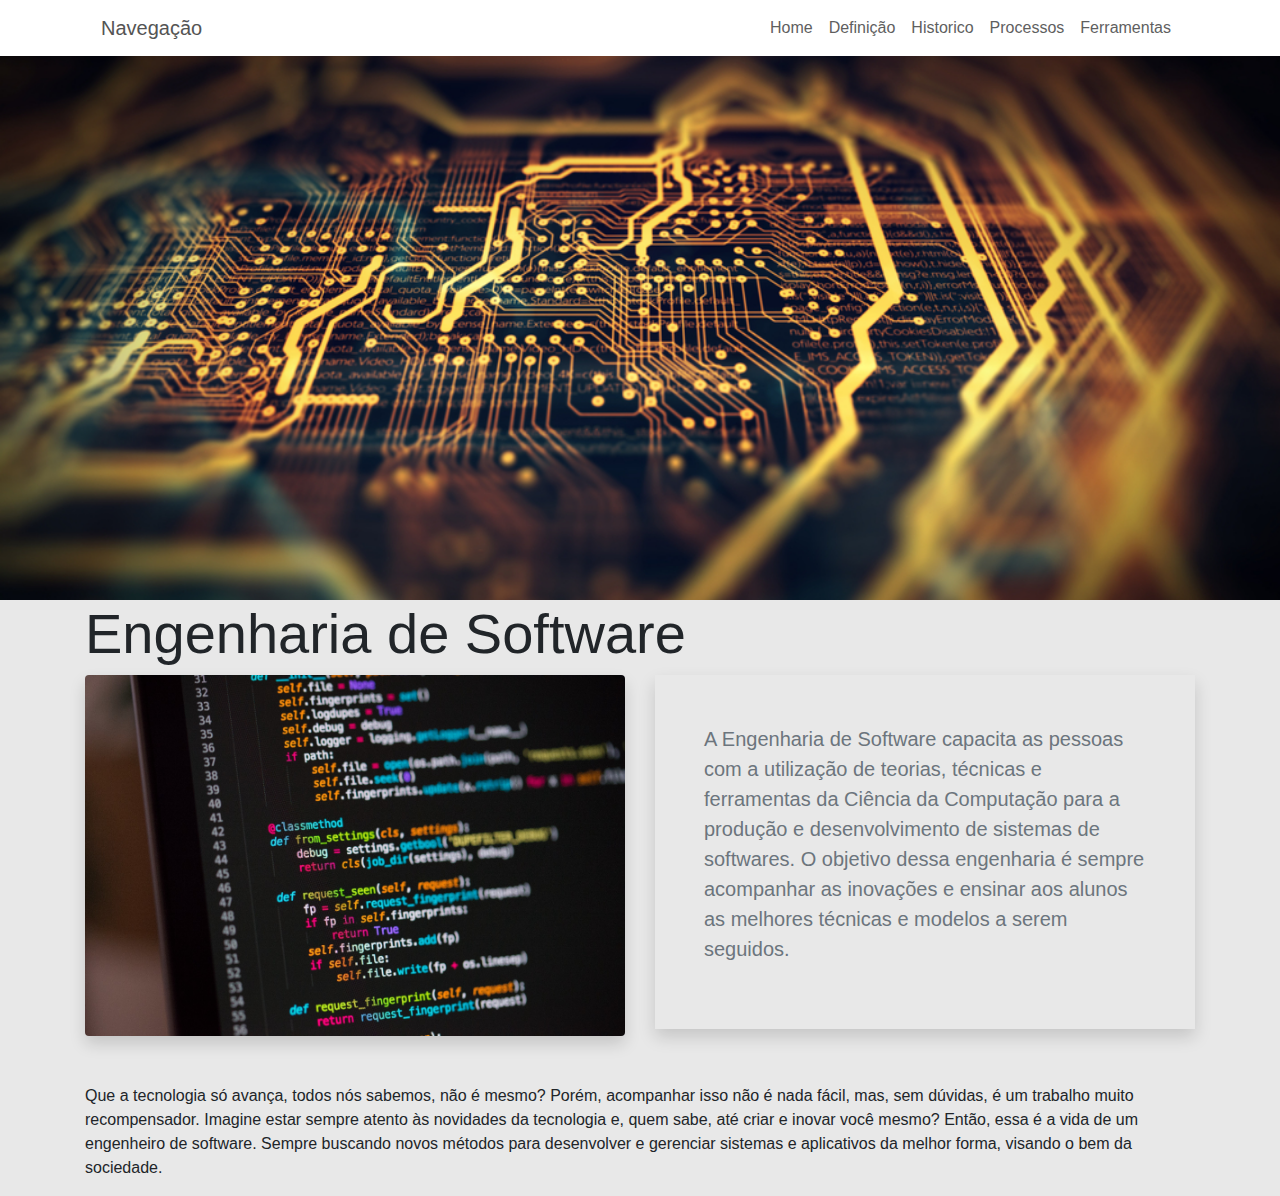
<file: index.html>
<!doctype html>
<html lang="pt-br">

<head>

    <!-- Required meta tags -->
    <meta charset="utf-8">
    <meta name="viewport" content="width=device-width, initial-scale=1, shrink-to-fit=no">

    <!-- Bootstrap CSS -->
    <link rel="stylesheet" href="css/bootstrap.min.css">
    <link rel="stylesheet" href="css/csshome1.css">
    <title>Aula desenvolvimento internet</title>
</head>

<body>

    <header id="Home">
        <div class="fundowhite">
            <div class="container">

                <nav class="navbar navbar-expand-lg navbar-light ">
                    <a class="navbar-brand">Navegação</a>
                    <button class="navbar-toggler" type="button" data-toggle="collapse" data-target="#navbarSupportedContent" aria-controls="navbarSupportedContent" aria-expanded="false" aria-label="Toggle navigation">
        <span class="navbar-toggler-icon"></span>
      </button>


                    <div class="collapse navbar-collapse" id="navbarSupportedContent">
                        <ul class="navbar-nav ml-auto">
                            <li class="nav-item active">
                                <a class="nav-link" href="index.html">Home <span class="sr-only">(current)</span></a>
                            </li>
                            <li class="nav-item">
                                <a class="nav-link" href="definiçao.html">Definição</a>
                            </li>
                            <li class="nav-item">
                                <a class="nav-link" href="Historico.htm">Historico</a>
                            </li>
                            <li class="nav-item">
                                <a class="nav-link" href="processos.html">Processos</a>
                            </li>
                            <li class="nav-item">
                                <a class="nav-link" href="Ferramentas.html">Ferramentas</a>
                            </li>
                            </li>

                        </ul>

                    </div>
                </nav>
            </div>
        </div>
    </header>

    <section id="" class="secao-eng">
        <div class="container">
            <div class="row">

                <div class="col-md-12">
                    <h1 class="display-4">Engenharia de Software</h1>
                </div>
                <div class="col-md-6">
                    <td><img width="100%" src="img/python-engenharia360-2.jpg" id="fotoprincipal" class="shadow mb-5 bg-white rounded" /></td>
                </div>
                <div class="col-md-6">

                    <table>
                        <tr class="shadow">
                            <td>
                                <p class="blockquote text-secondary p-5">
                                    A Engenharia de Software capacita as pessoas com a utilização de teorias, técnicas e ferramentas da Ciência da Computação para a produção e desenvolvimento de sistemas de softwares. O objetivo dessa engenharia é sempre acompanhar as inovações e ensinar
                                    aos alunos as melhores técnicas e modelos a serem seguidos.
                                </p>
                            </td>
                        </tr>
                    </table>
                </div>
            </div>
        </div>
    </section>
    <section>
        <div class="container">
            <div class="row">
                <div class="col-md-12">
                    <p>Que a tecnologia só avança, todos nós sabemos, não é mesmo? Porém, acompanhar isso não é nada fácil, mas, sem dúvidas, é um trabalho muito recompensador. Imagine estar sempre atento às novidades da tecnologia e, quem sabe, até criar
                        e inovar você mesmo? Então, essa é a vida de um engenheiro de software. Sempre buscando novos métodos para desenvolver e gerenciar sistemas e aplicativos da melhor forma, visando o bem da sociedade.</p>

                </div>
            </div>
        </div>
    </section>

























    <!--Inicio Carrousel!-->


    <!-- Optional JavaScript -->
    <!-- jQuery first, then Popper.js, then Bootstrap JS -->
    <script src="https://code.jquery.com/jquery-3.5.1.slim.min.js" integrity="sha384-DfXdz2htPH0lsSSs5nCTpuj/zy4C+OGpamoFVy38MVBnE+IbbVYUew+OrCXaRkfj" crossorigin="anonymous"></script>
    <script src="https://cdn.jsdelivr.net/npm/popper.js@1.16.0/dist/umd/popper.min.js" integrity="sha384-Q6E9RHvbIyZFJoft+2mJbHaEWldlvI9IOYy5n3zV9zzTtmI3UksdQRVvoxMfooAo" crossorigin="anonymous"></script>
    <script src="https://stackpath.bootstrapcdn.com/bootstrap/4.5.0/js/bootstrap.min.js" integrity="sha384-OgVRvuATP1z7JjHLkuOU7Xw704+h835Lr+6QL9UvYjZE3Ipu6Tp75j7Bh/kR0JKI" crossorigin="anonymous"></script>
</body>

</html>
</file>
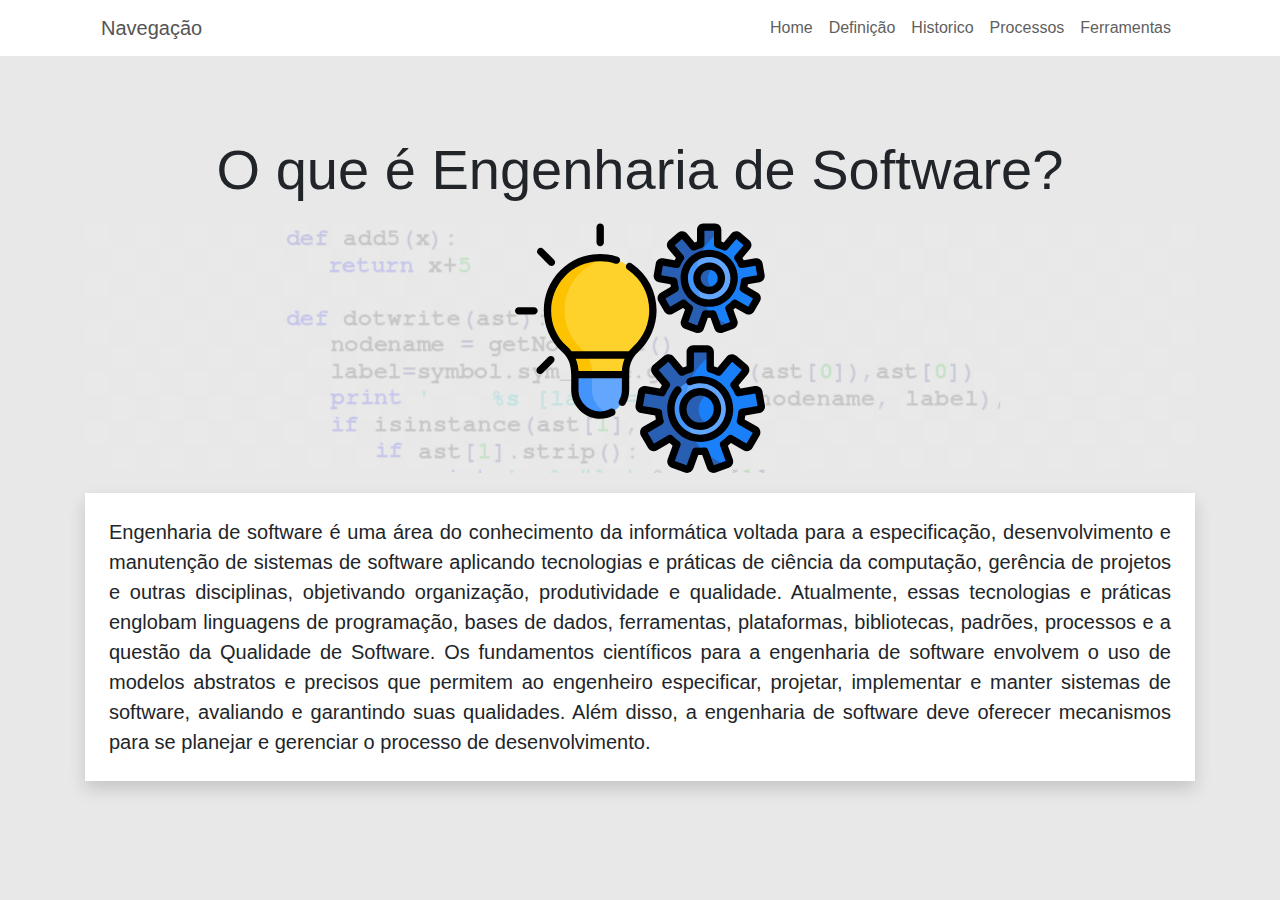
<file: definiçao.html>
<!doctype html>
<html lang="pt-br">

<head>

    <!-- Required meta tags -->
    <meta charset="utf-8">
    <meta name="viewport" content="width=device-width, initial-scale=1, shrink-to-fit=no">

    <!-- Bootstrap CSS -->
    <link rel="stylesheet" href="css/bootstrap.min.css">
    <link rel="stylesheet" href="css/csshome1.css">
    <title>Aula desenvolvimento internet</title>
</head>

<body>
    <div class="fundowhite">
        <div class="container">

            <nav class="navbar navbar-expand-lg navbar-light ">
                <a class="navbar-brand">Navegação</a>
                <button class="navbar-toggler" type="button" data-toggle="collapse" data-target="#navbarSupportedContent" aria-controls="navbarSupportedContent" aria-expanded="false" aria-label="Toggle navigation">
    <span class="navbar-toggler-icon"></span>
  </button>


                <div class="collapse navbar-collapse" id="navbarSupportedContent">
                    <ul class="navbar-nav ml-auto">
                        <li class="nav-item active">
                            <a class="nav-link" href="index.html">Home <span class="sr-only">(current)</span></a>
                        </li>
                        <li class="nav-item">
                            <a class="nav-link" href="definiçao.html">Definição</a>
                        </li>
                        <li class="nav-item">
                            <a class="nav-link" href="Historico.htm">Historico</a>
                        </li>
                        <li class="nav-item">
                            <a class="nav-link" href="processos.html">Processos</a>
                        </li>
                        <li class="nav-item">
                            <a class="nav-link" href="Ferramentas.html">Ferramentas</a>
                        </li>
                        </li>

                    </ul>

                </div>
            </nav>
        </div>
    </div>
    <section id="definicao">
        <div class="container">
            <div class="row">
                <div class="col-md-12">
                    <h2 class="display-4 text-center">O que é Engenharia de Software?</h2>
                    <div class="bg-codigo">
                        <img src="img/definicao2.svg">
                    </div>

                    <div class="blockquote shadow p-j p-4">Engenharia de software é uma área do conhecimento da informática voltada para a especificação, desenvolvimento e manutenção de sistemas de software aplicando tecnologias e práticas de ciência da computação, gerência de projetos e outras
                        disciplinas, objetivando organização, produtividade e qualidade. Atualmente, essas tecnologias e práticas englobam linguagens de programação, bases de dados, ferramentas, plataformas, bibliotecas, padrões, processos e a questão
                        da Qualidade de Software. Os fundamentos científicos para a engenharia de software envolvem o uso de modelos abstratos e precisos que permitem ao engenheiro especificar, projetar, implementar e manter sistemas de software, avaliando
                        e garantindo suas qualidades. Além disso, a engenharia de software deve oferecer mecanismos para se planejar e gerenciar o processo de desenvolvimento.</div>
                </div>
            </div>
        </div>

    </section>
</body>

</html>
</file>
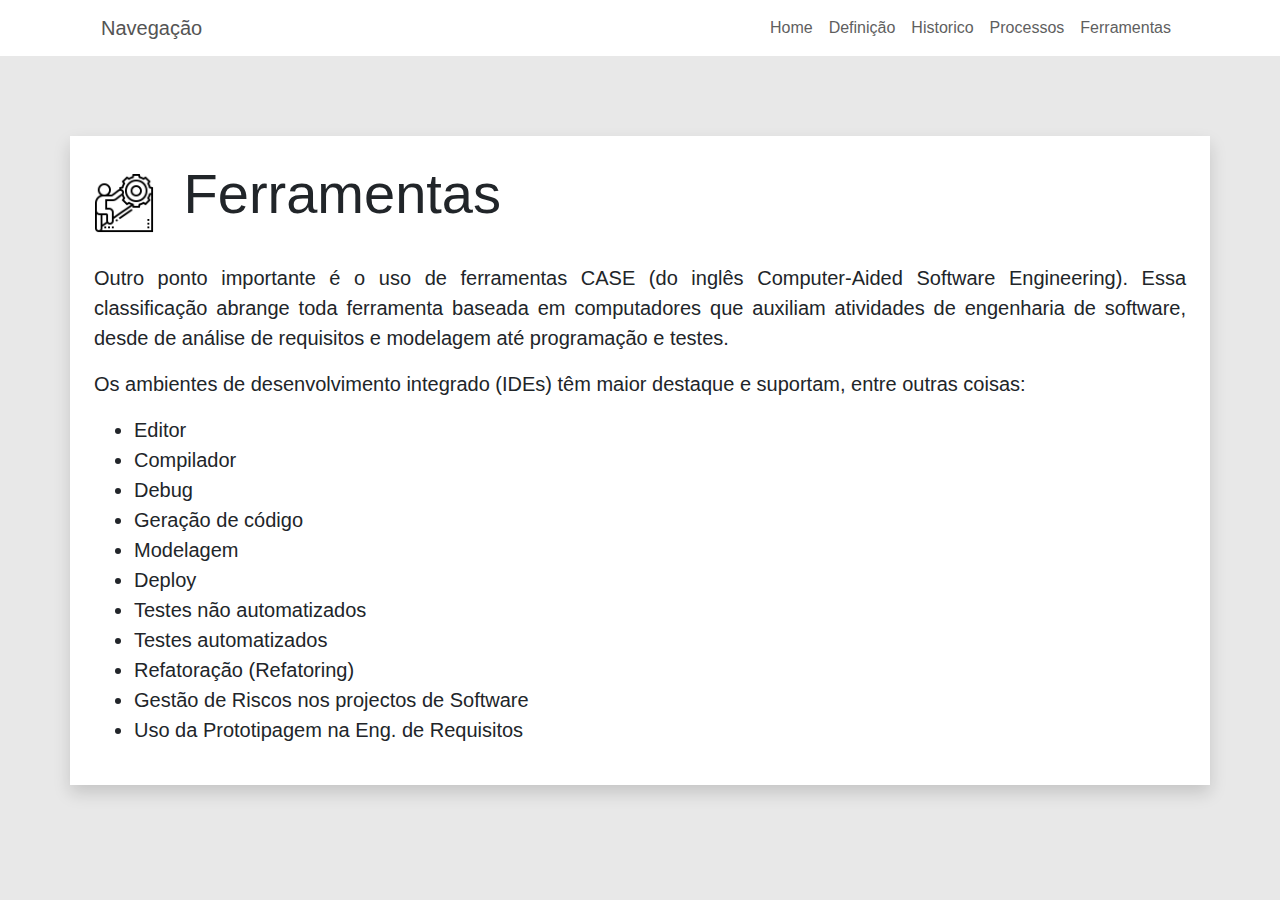
<file: Ferramentas.html>
<!doctype html>
<html lang="pt-br">

<head>

    <!-- Required meta tags -->
    <meta charset="utf-8">
    <meta name="viewport" content="width=device-width, initial-scale=1, shrink-to-fit=no">

    <!-- Bootstrap CSS -->
    <link rel="stylesheet" href="css/bootstrap.min.css">
    <link rel="stylesheet" href="css/csshome1.css">
    <title>Aula desenvolvimento internet</title>
</head>

<body>

    <div class="fundowhite">
        <div class="container">

            <nav class="navbar navbar-expand-lg navbar-light ">
                <a class="navbar-brand">Navegação</a>
                <button class="navbar-toggler" type="button" data-toggle="collapse" data-target="#navbarSupportedContent" aria-controls="navbarSupportedContent" aria-expanded="false" aria-label="Toggle navigation">
                    <span class="navbar-toggler-icon"></span>
                </button>


                <div class="collapse navbar-collapse" id="navbarSupportedContent">
                    <ul class="navbar-nav ml-auto">
                        <li class="nav-item active">
                            <a class="nav-link" href="index.html">Home <span class="sr-only">(current)</span></a>
                        </li>
                        <li class="nav-item">
                            <a class="nav-link" href="definiçao.html">Definição</a>
                        </li>
                        <li class="nav-item">
                            <a class="nav-link" href="Historico.htm">Historico</a>
                        </li>
                        <li class="nav-item">
                            <a class="nav-link" href="processos.html">Processos</a>
                        </li>
                        <li class="nav-item">
                            <a class="nav-link" href="Ferramentas.html">Ferramentas</a>
                        </li>
                        </li>

                    </ul>

                </div>
            </nav>
        </div>
    </div>

    <div class="fin">
        <div class="container">
            <div class="row">
                <div class="blockquote shadow p-j p-4">
                    <img src="img/effort.png" class="imgsizex" alt="">
                    <h2 class="copy2 display-4">Ferramentas</h2>
                    <div class="xit"></div>

                    <p>Outro ponto importante é o uso de ferramentas CASE (do inglês Computer-Aided Software Engineering). Essa classificação abrange toda ferramenta baseada em computadores que auxiliam atividades de engenharia de software, desde de análise
                        de requisitos e modelagem até programação e testes.</p>

                    <p>Os ambientes de desenvolvimento integrado (IDEs) têm maior destaque e suportam, entre outras coisas:</p>
                    <ul>
                        <li>Editor</li>
                        <li>Compilador</li>
                        <li>Debug</li>
                        <li>Geração de código</li>
                        <li>Modelagem</li>
                        <li>Deploy</li>
                        <li>Testes não automatizados</li>
                        <li>Testes automatizados</li>
                        <li>Refatoração (Refatoring)</li>
                        <li>Gestão de Riscos nos projectos de Software</li>
                        <li>Uso da Prototipagem na Eng. de Requisitos</li>
                </div>
            </div>
        </div>
    </div>

    </ul>


</body>

</html>
</file>
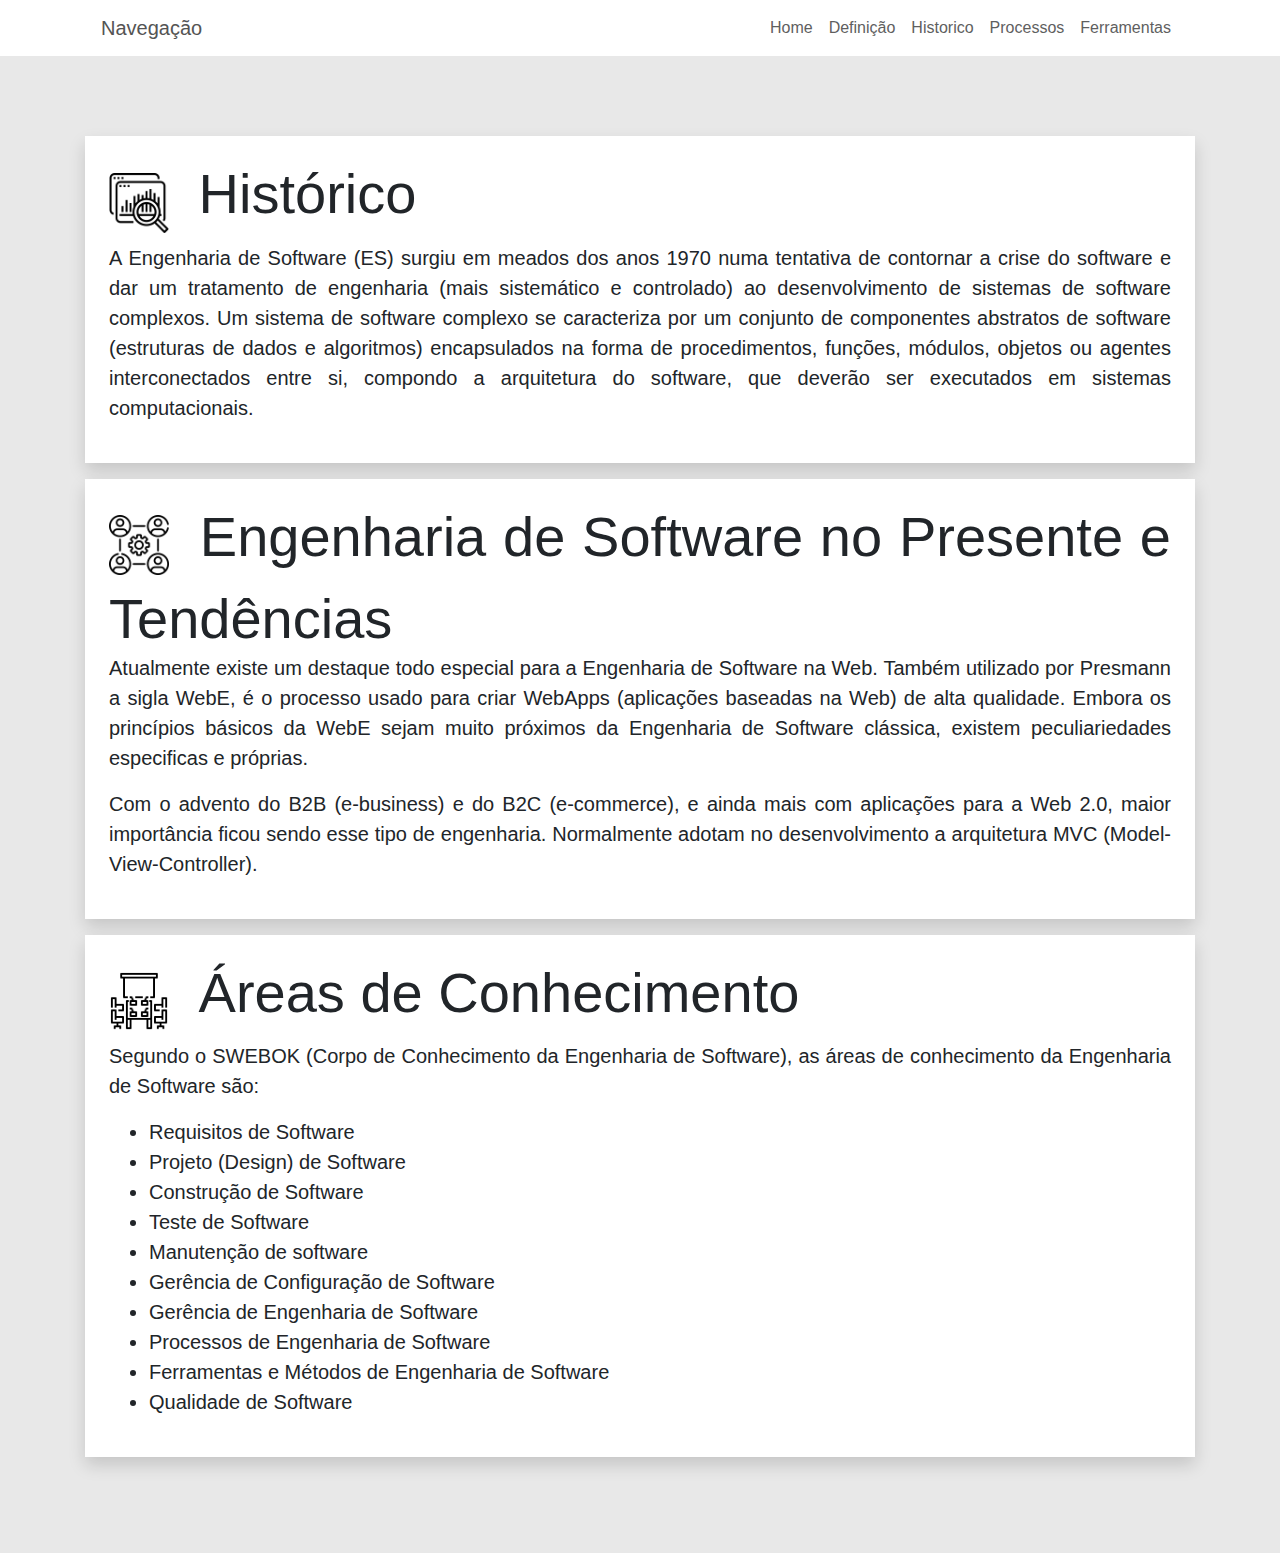
<file: Historico.htm>
<!doctype html>
<html lang="pt-br">

<head>

    <!-- Required meta tags -->
    <meta charset="utf-8">
    <meta name="viewport" content="width=device-width, initial-scale=1, shrink-to-fit=no">

    <!-- Bootstrap CSS -->
    <link rel="stylesheet" href="css/bootstrap.min.css">
    <link rel="stylesheet" href="css/csshome1.css">

    <title>Aula desenvolvimento internet</title>
</head>

<body>

    <div class="fundowhite">
        <div class="container">

            <nav class="navbar navbar-expand-lg navbar-light ">
                <a class="navbar-brand">Navegação</a>
                <button class="navbar-toggler" type="button" data-toggle="collapse" data-target="#navbarSupportedContent" aria-controls="navbarSupportedContent" aria-expanded="false" aria-label="Toggle navigation">
    <span class="navbar-toggler-icon"></span>
  </button>


                <div class="collapse navbar-collapse" id="navbarSupportedContent">
                    <ul class="navbar-nav ml-auto">
                        <li class="nav-item active">
                            <a class="nav-link" href="index.html">Home <span class="sr-only">(current)</span></a>
                        </li>
                        <li class="nav-item">
                            <a class="nav-link" href="definiçao.html">Definição</a>
                        </li>
                        <li class="nav-item">
                            <a class="nav-link" href="Historico.htm">Historico</a>
                        </li>
                        <li class="nav-item">
                            <a class="nav-link" href="processos.html">Processos</a>
                        </li>
                        <li class="nav-item">
                            <a class="nav-link" href="Ferramentas.html">Ferramentas</a>
                        </li>
                        </li>

                    </ul>

                </div>
            </nav>
        </div>
    </div>
    <section id="hist">
        <div class="container">
            <div class="row">
                <div class="col-md-12">
                    <div class="blockquote  shadow p-j p-4">
                        <img src="img/business.png" class="imgsizex" alt="">
                        <h2 class="display-4 copy2">Histórico</h2>

                        <p>A Engenharia de Software (ES) surgiu em meados dos anos 1970 numa tentativa de contornar a crise do software e dar um tratamento de engenharia (mais sistemático e controlado) ao desenvolvimento de sistemas de software complexos.
                            Um sistema de software complexo se caracteriza por um conjunto de componentes abstratos de software (estruturas de dados e algoritmos) encapsulados na forma de procedimentos, funções, módulos, objetos ou agentes interconectados
                            entre si, compondo a arquitetura do software, que deverão ser executados em sistemas computacionais.</p>

                    </div>
                    <div class="blockquote  shadow p-j p-4">
                        <img src="img/meeting1.png" class="imgsizex" alt="">
                        <h2 class="display-4 copy2">Engenharia de Software no Presente e Tendências</h2>

                        <p>Atualmente existe um destaque todo especial para a Engenharia de Software na Web. Também utilizado por Presmann a sigla WebE, é o processo usado para criar WebApps (aplicações baseadas na Web) de alta qualidade. Embora os princípios
                            básicos da WebE sejam muito próximos da Engenharia de Software clássica, existem peculiariedades especificas e próprias.</p>

                        <p>Com o advento do B2B (e-business) e do B2C (e-commerce), e ainda mais com aplicações para a Web 2.0, maior importância ficou sendo esse tipo de engenharia. Normalmente adotam no desenvolvimento a arquitetura MVC (Model-View-Controller).</p>

                    </div>
                    <div class="blockquote  shadow p-j p-4">
                        <img src="img/meeting-room.png" class="imgsizex" alt="">
                        <h2 class="display-4 copy2">Áreas de Conhecimento</h2>
                        <p>Segundo o SWEBOK (Corpo de Conhecimento da Engenharia de Software), as áreas de conhecimento da Engenharia de Software são:</p>
                        <ul>
                            <li>Requisitos de Software</li>
                            <li>Projeto (Design) de Software</li>
                            <li>Construção de Software</li>
                            <li>Teste de Software</li>
                            <li>Manutenção de software</li>
                            <li>Gerência de Configuração de Software</li>
                            <li>Gerência de Engenharia de Software</li>
                            <li>Processos de Engenharia de Software</li>
                            <li>Ferramentas e Métodos de Engenharia de Software</li>
                            <li>Qualidade de Software</li>
                        </ul>
                    </div>
                </div>
            </div>
        </div>
    </section>
</body>

</html>
</file>
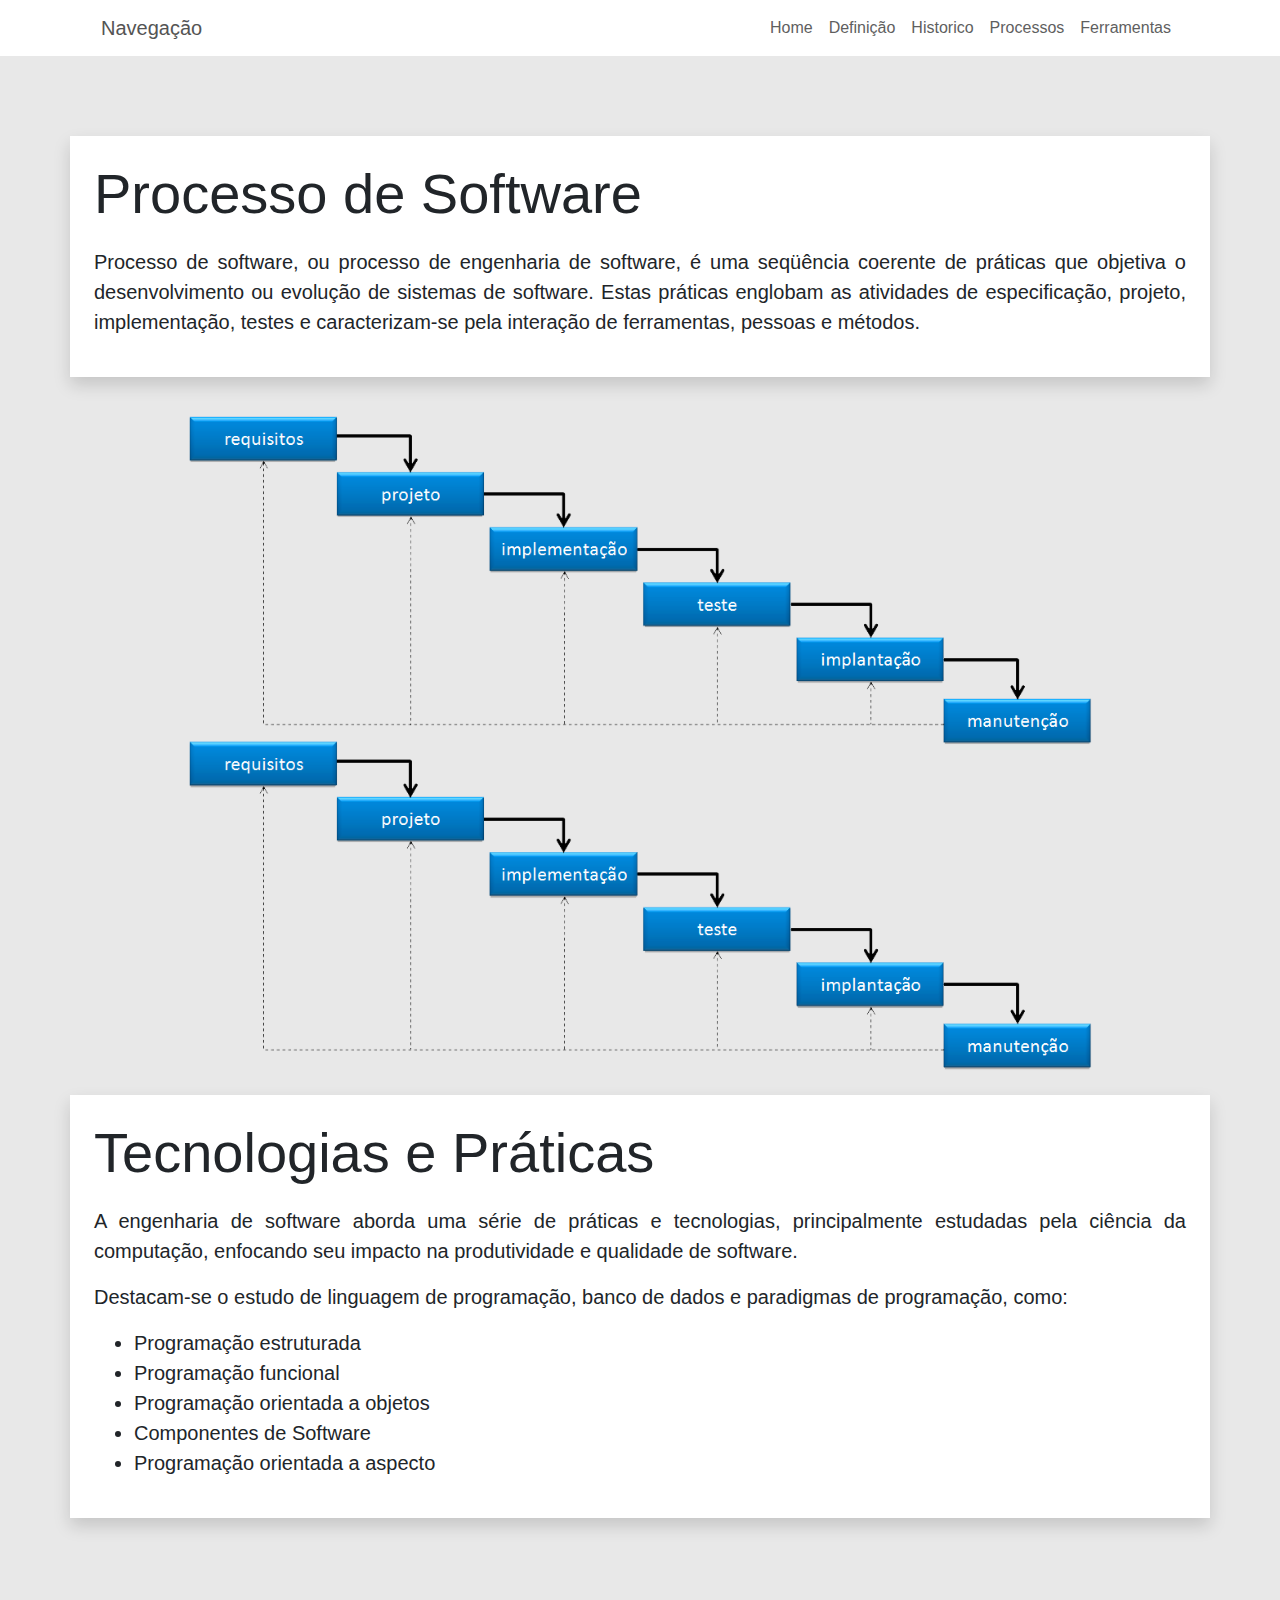
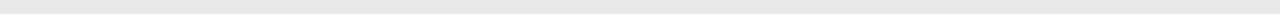
<file: Processos.html>
<!doctype html>
<html lang="pt-br">

<head>

    <!-- Required meta tags -->
    <meta charset="utf-8">
    <meta name="viewport" content="width=device-width, initial-scale=1, shrink-to-fit=no">

    <!-- Bootstrap CSS -->
    <link rel="stylesheet" href="css/bootstrap.min.css">
    <link rel="stylesheet" href="css/csshome1.css">
    <title>Aula desenvolvimento internet</title>
</head>

<body>

    <div class="fundowhite">
        <div class="container">

            <nav class="navbar navbar-expand-lg navbar-light ">
                <a class="navbar-brand">Navegação</a>
                <button class="navbar-toggler" type="button" data-toggle="collapse" data-target="#navbarSupportedContent" aria-controls="navbarSupportedContent" aria-expanded="false" aria-label="Toggle navigation">
    <span class="navbar-toggler-icon"></span>
  </button>


                <div class="collapse navbar-collapse" id="navbarSupportedContent">
                    <ul class="navbar-nav ml-auto">
                        <li class="nav-item active">
                            <a class="nav-link" href="index.html">Home <span class="sr-only">(current)</span></a>
                        </li>
                        <li class="nav-item">
                            <a class="nav-link" href="definiçao.html">Definição</a>
                        </li>
                        <li class="nav-item">
                            <a class="nav-link" href="Historico.htm">Historico</a>
                        </li>
                        <li class="nav-item">
                            <a class="nav-link" href="processos.html">Processos</a>
                        </li>
                        <li class="nav-item">
                            <a class="nav-link" href="Ferramentas.html">Ferramentas</a>
                        </li>
                        </li>

                    </ul>

                </div>
            </nav>
        </div>
    </div>
    <div class="fin">
        <div class="container">
            <div class="row">
                <div class="blockquote shadow p-j p-4">
                    <h2 class="display-4 copy2">Processo de Software</h2>
                    <div class="xit"></div>

                    <p>Processo de software, ou processo de engenharia de software, é uma seqüência coerente de práticas que objetiva o desenvolvimento ou evolução de sistemas de software. Estas práticas englobam as atividades de especificação, projeto,
                        implementação, testes e caracterizam-se pela interação de ferramentas, pessoas e métodos.</p>


                </div>
                <img src="img/processos.png" class="proc" alt="">
                <div class="blockquote shadow p-j p-4">
                    <h2 class="display-4 copy2">Tecnologias e Práticas</h2>
                    <div class="xit"></div>

                    <p>A engenharia de software aborda uma série de práticas e tecnologias, principalmente estudadas pela ciência da computação, enfocando seu impacto na produtividade e qualidade de software.</p>

                    <p>Destacam-se o estudo de linguagem de programação, banco de dados e paradigmas de programação, como:</p>
                    <ul>
                        <li>Programação estruturada</li>
                        <li>Programação funcional</li>
                        <li>Programação orientada a objetos</li>
                        <li>Componentes de Software</li>
                        <li>Programação orientada a aspecto</li>
                    </ul>
                </div>
            </div>
        </div>
    </div>


</body>

</html>
</file>
<file: css/csshome1.css>
#Home {
    height: 600px;
    background-image: url(../img/eeng.jpg);
    background-size: cover;
}

.nav-link {
    color: #5f5f5f !important;
}

.navbar-brand {
    color: #545454 !important;
}

#definicao {
    padding: 80px 0;
}

#definicao img {
    width: 250px;
    display: block;
    margin: 20px auto;
}

.p-j {
    text-align: justify;
    background: white;
}

.bg-codigo {
    background: url(../img/definicao3.png);
    background-size: cover;
    background-repeat: no-repeat;
}

#hist {
    padding: 80px 0;
}

.copy2 {
    text-align: left!important;
    padding: 25px 0;
    display: inline;
}

.imgsizex {
    width: 60px;
    display: inline-block;
    margin: 0 24px 10px 0;
}

.proc {
    width: 80%;
    display: block;
    margin: 20px auto;
}

.xit {
    padding: 0 0 20px;
}

body {
    background: #e8e8e8;
}

.fundowhite {
    background: white;
}

.fin {
    padding: 80px 0;
}
</file>
